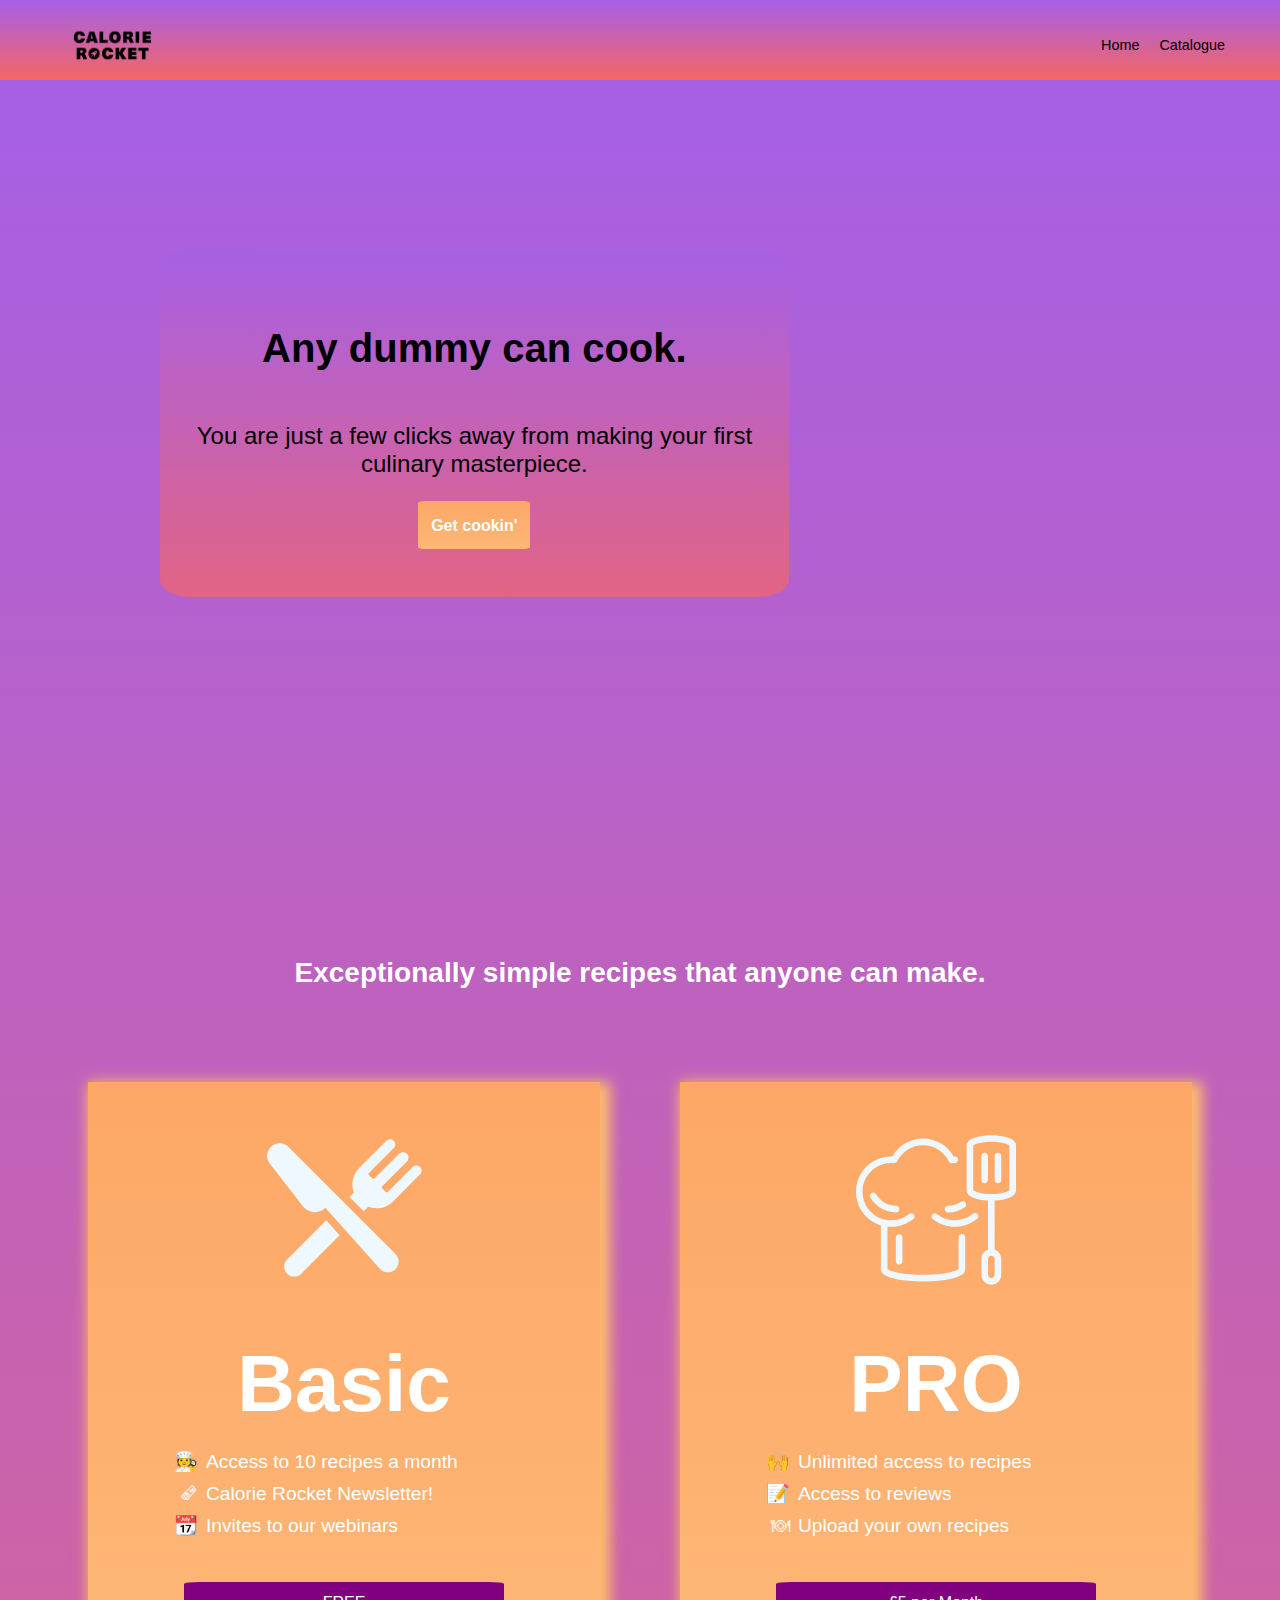
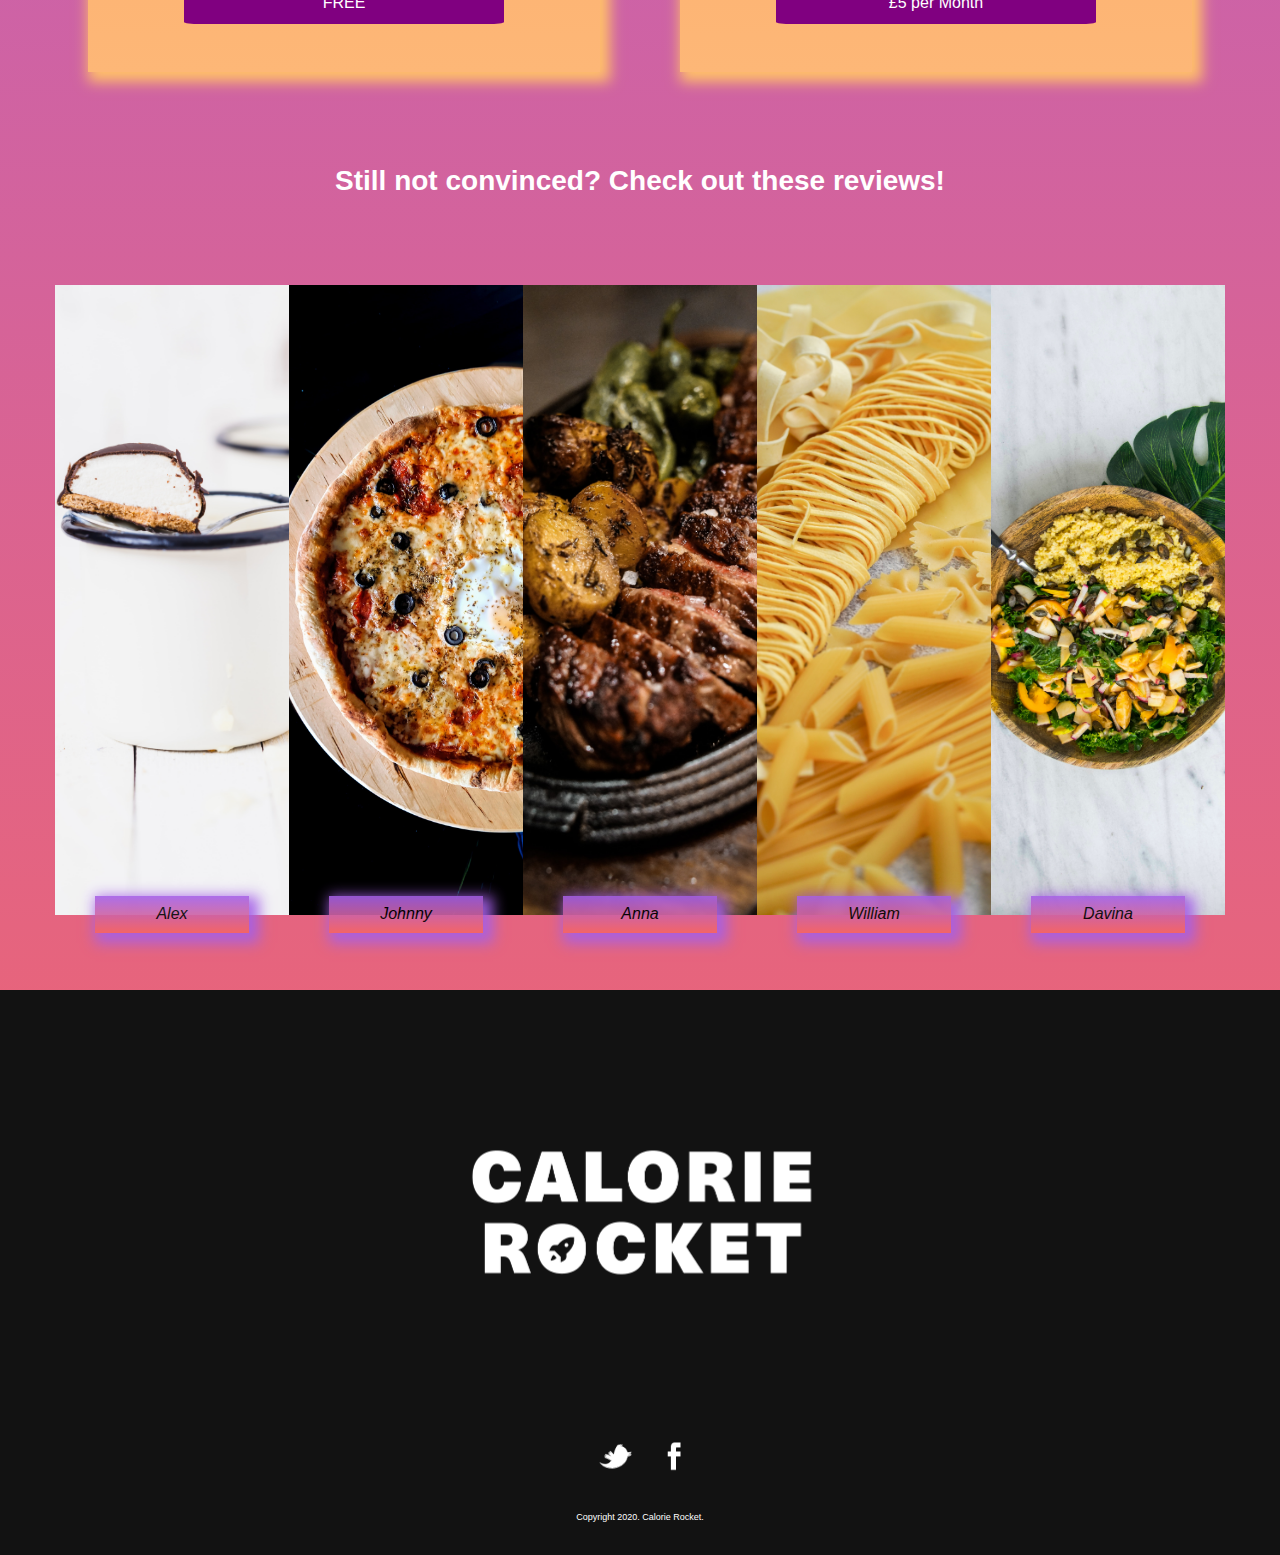
<file: Code/index.html>
<!DOCTYPE html>
<html lang="en">
<head>
    <meta charset="UTF-8">
    <meta http-equiv="X-UA-Compatible" content="IE=edge">
    <meta name="viewport" content="width=device-width, initial-scale=1.0">
    <link rel="stylesheet" href="./css/normalize.css" />
    <link rel="stylesheet" href="./css/main.css" />
    <link rel="stylesheet" href="./css/headerHomepage.css" />
    <link rel="stylesheet" href="./css/bannerHomepage.css" />
    <link rel="stylesheet" href="./css/headerTwoHomepage.css" />
    <link rel="stylesheet" href="./css/pricePlan.css" />
    <link rel="stylesheet" href="./css/quoteGalleryContainer.css" />
    <link rel="stylesheet" href="./css/footer.css" />
    <title>Calorie Rocket</title>
</head>
<body>

    <div class="content">

    <header>
        <div class="content-wrapper logo">
            <picture><img src="./img/Logo_words_black.png" alt="My logo" /></picture>
            <nav>
              <a href="./catalogue.html">
              <div class="hamburger">
                <img src="./img/hamburger-svgrepo-com.svg" alt="menu">
              </a>
              </div>
              <ul>
                <div>
                  <li><a href="./index.html">Home</a></li>
                  <li><a href="./catalogue.html">Catalogue</a></li>
                </div>
              </ul>
            </nav>
          </div>
    </header>

    <section class="carousel">

        <span class="cta">
        <h1>Any dummy can cook.</h1>
        <p>
          You are just a few clicks away from making your first culinary masterpiece.
        </p>
        <a href="">Get cookin'</a>
    </span>

        <ul class="cb-slideshow">
            <li>
                <span class="bannerImages">Image 01</span>
                <div>
                </span>
                    <p>De . li . cious</p>
                </div>
            </li>
            <li>               
                <span class="bannerImages">Image 02</span>
                <div>
                    <p>In. vi . ting</p>
                </div>
            </li>
            <li>               
                <span class="bannerImages">Image 03</span>
                <div>
                    <p>De . lect . able</p>
                </div>
            </li>
            <li>               
                <span class="bannerImages">Image 04</span>
                <div>
                    <p>App . et. iz . ing</p>
                </div>
            </li>
            <li>               
                <span class="bannerImages">Image 05</span>
                <div>
                    <p>Scrump . tious</p>
                </div>
            </li>
            <li>               
                <span class="bannerImages">Image 06</span>
                <div>
                    <p>Ex . quis . ite</p>
                </div>
            </li>
        </ul>

        
    </section>




      <section class="headerTwo">

        <h2 class="content-wrapper">Exceptionally simple recipes that anyone can make.</h2>

      </section>

      <section class="Plans">
        <div class="content-wrapper pricePlan basicPrice">
            <div class="pricePlanContainer">
                <picture>
                    <img src="./img/cutlery-crossed-svgrepo-com.svg" alt="cutlery" />
                </picture>
                <h3> Basic </h3>
            <ul>
              <li>Access to 10 recipes a month</li>
              <li>
                Calorie Rocket Newsletter!
              </li>
              <li>Invites to our webinars</li>
            </ul>
            <div class="price">
            <a href="">FREE</a>
          </div>
          </div>
          </div>
        

        <div class="content-wrapper pricePlan proPrice">
            <div class="pricePlanContainer">
                <picture>
                    <img src="./img/chef-hat-svgrepo-com.svg" alt="chef hat" />
                  </picture>
                  <h3> PRO </h3>
            <ul>
              <li>Unlimited access to recipes</li>
              <li>
                Access to reviews
              </li>
              <li>Upload your own recipes</li>
            </ul>
            <div class="price">
            <a href="">£5 per Month</a>
          </div>
          </div>
          </div>
    
          </section>

          <section class="headerTwo">

            <h2 class="content-wrapper">Still not convinced? Check out these reviews!</h2>
    
          </section>

        <section class="gallery">
            <div class="galleryContainer content-wrapper">
                <div class="gallery-wrap">
                  <div class="item item-1">
                      <blockquote>
                    <!-- <div class="border">
                    </div> -->
                    <p>
                      Before Calorie Rocket, I was completely clueless in the kitchen. Now I am a PRO!
                      <cite> - Alex, London </cite>
                    </p>
                    <cite class="standaloneName"> Alex </cite>
                </div>
                  <div class="item item-2">
                    <blockquote>
                        <!-- <div class="border">
                        </div> -->
                        <p>
                          I have taken on 3 fitness subscriptions because the food is just THAT good.
                          <cite> - Johnny, Glasgow </cite>
                        </p>
                        <cite class="standaloneName"> Johnny </cite>
                  </div>
                  <div class="item item-3">
                    <blockquote>
                        <!-- <div class="border">
                        </div> -->
                        <p>
                          The calorie counter in Calorie Rocket means I can watch my weight without having to compromise on good-tasting, well prepared food.
                          <cite> - Anna, Berlin </cite>
                        </p>
                        <cite class="standaloneName"> Anna </cite>
                  </div>
                  <div class="item item-4">
                    <blockquote>
                        <!-- <div class="border">
                        </div> -->
                        <p>
                          Gone are the days where my cooking arsenal was limited to one meat, two veg. 
                          <cite> - William, Lagos </cite>
                        </p>
                        <cite class="standaloneName"> William </cite>
                  </div>
                  <div class="item item-5">
                    <blockquote>
                        <!-- <div class="border">
                        </div> -->
                        <p>
                          Calorie Rocket has allowed me to travel the world from my kitchen!
                          <cite> - Davina, Sydney </cite>
                        </p>
                        <cite class="standaloneName"> Davina </cite>
                  </div>
        </section>
        <footer>
            <picture class="content-wrapper"> 
              <img src="./img/Logo_words_white.png">
            </picture>
      
            <div class="socials content-wrapper">
      
      <img src="./img/twitter.png" alt="twitter">
      <div class="footerGutter"></div>
      <img src="./img/facebook.png" alt="facebook">
    </div>
    <div>
        <p class="copyright content-wrapper">Copyright 2020. Calorie Rocket.</p>
  </div>
      </footer>

</div>

</body>
</html>
</file>
<file: Code/css/main.css>
* {
  box-sizing: border-box;
}

:root {
  --white: #fff;
  --calorieRocketPurple: #A560E8;
  --calorieRocketRed: #F56565;
  --calorieRocketGreen: #59F033;
  --blue-for-links: #06748a;
  --blue-for-hovered-links: #033641;
  --content-wrapper-width: 1170px;
}


body {
  font-family: 'Cabin', sans-serif;
  font-size: 100%;
  background: linear-gradient(var(--calorieRocketPurple), var(--calorieRocketRed));
  width: 100%;
  margin: 0px;
  padding: 0px;
  overflow-x: hidden;
}

.content {
  width: 100%;
}

.content-wrapper {
  max-width: var(--content-wrapper-width);
  margin: 0 auto;
}

img {
  display: block;
  height: auto;
  max-width: 100%;
}
picture {
  display: block;
}
</file>
<file: Code/css/headerHomepage.css>
header {
    padding-top: 1.25rem;
    background: linear-gradient(#A560E8, #F56565);
    margin-bottom: -1rem;
  }
  
  header .content-wrapper {
    display: flex;
  }
  
  header nav {
    width: 100%;
    display: flex;
    flex-direction: column;
    justify-content: center;
  }
  
  .hamburger {
    display: none;
  }
  
  header ul {
    display: flex;
    margin: 0;
    padding: 0;
    list-style: none;
    width: 100%;
    justify-content: space-between;
    padding-left: 1rem;
    flex-direction: row-reverse;
    padding-bottom: 0.6rem;
  }
  header ul div {
    display: flex;
  }
  
  header ul li a {
    text-decoration: none;
    color: var(--lighter-text);
    font-size: 0.9rem;
  }
  
  header ul li a:hover {
    color: var(--blue-for-hovered-links);
  }
  
  header li:not(:last-of-type) {
    margin-right: 1.25rem;
  }
  
  .logo picture img{
    width: 8.125rem;
    padding-right: 0.2rem;
    padding-bottom: 0.6rem;
  }

  @media screen and (max-width: 768px) {


  header nav {
      display: flex;
      flex-direction: unset;
      justify-content: unset;
      flex-direction: column;
      align-items: flex-end;
      justify-content: center;
    }

.hamburger {
  display: unset;
  position: absolute;
  top: 0.8rem;
  right: 0.3rem;
  height: 3rem;
  width: 3rem;
  margin: 0;
}

nav li {
  display: none;
}

  }
</file>
<file: Code/css/bannerHomepage.css>
.carousel
{
    display: flex;
    width: 100%;
    margin: 0 auto;
    height: 50rem;
}

.cb-slideshow,
.cb-slideshow:after { 
    position: relative;
    width: 100%;
    height: 100%;
    top: 0px;
    left: 0px;
    z-index: 0; 
}

/* .cb-slideshow:after { 
    content: '';
    background: transparent url(../img/Logo_words_black.png) repeat top left; 
}  */

.cb-slideshow li {
list-style: none;
}


.cb-slideshow li span.bannerImages { 
    width: 100%;
    height: 100%;
    margin: 0 auto;
    position: absolute;
    top: 0px;
    left: 0px;
    color: transparent;
    background-size: cover;
    background-position: 50% 50%;
    background-repeat: none;
    opacity: 0;
    z-index: 0;
    animation: imageAnimation 36s linear infinite 0s; 
    filter: blur(2px);
}
.cb-slideshow li div { 
    z-index: 2;
    position: absolute;
    height: 50%;
    width: 100%;
    top: 20rem;
    text-align: center;
    opacity: 0;
    color: #fff;
    animation: titleAnimation 36s linear infinite 0s; 
}
.cb-slideshow li div p { 
    font-family: 'BebasNeueRegular', 'Arial Narrow', Arial, sans-serif;
    font-size: 240px;
    padding: 0;
    line-height: 200px;
    width: 100%;
    white-space: nowrap;
    font-weight: 800;
    color: #e0e0e0;
}



.cb-slideshow li:nth-child(1) span.bannerImages { 
    background-image: 
        linear-gradient(
        rgba(0, 0, 0, 0.5),
        rgba(0, 0, 0, 0.5)
      ), url(../img/alex-munsell-Yr4n8O_3UPc-unsplash.jpg);
}
.cb-slideshow li:nth-child(2) span.bannerImages { 
    background-image: 
        linear-gradient(
        rgba(0, 0, 0, 0.5),
        rgba(0, 0, 0, 0.5)
      ), url(../img/asnim-ansari-SqYmTDQYMjo-unsplash.jpg);
    animation-delay: 6s; 
}
.cb-slideshow li:nth-child(3) span.bannerImages { 
    background-image:
        linear-gradient(
        rgba(0, 0, 0, 0.5),
        rgba(0, 0, 0, 0.5)
      ), url(../img/brooke-lark-HlNcigvUi4Q-unsplash.jpg);
    background-position: top;
    animation-delay: 12s; 
}
.cb-slideshow li:nth-child(4) span.bannerImages { 
    background-image: 
        linear-gradient(
        rgba(0, 0, 0, 0.5),
        rgba(0, 0, 0, 0.5)
      ), url(../img/davide-cantelli-jpkfc5_d-DI-unsplash.jpg);
    animation-delay: 18s; 
    
}
.cb-slideshow li:nth-child(5) span.bannerImages { 
    background-image: 
        linear-gradient(
        rgba(0, 0, 0, 0.5),
        rgba(0, 0, 0, 0.5)
      ), url(../img/lidye-1Shk_PkNkNw-unsplash.jpg);
    background-position: bottom;
    animation-delay: 24s; 
}
.cb-slideshow li:nth-child(6) span.bannerImages { 
    background-image: 
        linear-gradient(
        rgba(0, 0, 0, 0.5),
        rgba(0, 0, 0, 0.5)
      ), url(../img/whitney-wright-6G98hiCJETA-unsplash.jpg);
    background-position: bottom;
    animation-delay: 30s; 
}

.cb-slideshow li:nth-child(2) div { 
    animation-delay: 6s; 
}
.cb-slideshow li:nth-child(3) div { 
    animation-delay: 12s; 
}
.cb-slideshow li:nth-child(4) div { 
    animation-delay: 18s; 
}
.cb-slideshow li:nth-child(5) div { 
    animation-delay: 24s; 
}
.cb-slideshow li:nth-child(6) div { 
    animation-delay: 30s; 
}

@keyframes imageAnimation { 
    0% { opacity: 0; animation-timing-function: ease-in; }
    8% { opacity: 1; animation-timing-function: ease-out; }
    17% { opacity: 1 }
    25% { opacity: 0 }
    100% { opacity: 0 }
}

@keyframes titleAnimation { 
    0% { opacity: 0 }
    8% { opacity: 1 }
    17% { opacity: 1 }
    19% { opacity: 0 }
    100% { opacity: 0 }
}

.cta {
    display: flex;
    flex-direction: column;
    position: absolute;
    z-index: 1000;
    align-self: center;
    margin-left: 10rem;
    margin-bottom: 10rem;
    margin-top: 5rem;
    padding-top: 3rem;
    padding-bottom: 3rem;
    padding-left: 2rem;
    padding-right: 2rem;
    background: linear-gradient(rgba(165, 96, 232, 0.7),rgba(245, 101, 101, 0.7)) ;
    border-radius: 5%;
    text-align: center;
}

.cta h1 {
    font-size: 2.5rem;
  }
  
  .cta p {
    font-size: 1.5rem;
    width: 35.3rem;
  }
  
  .cta a {
    display: block;
    opacity: 2;
    height: 3rem;
    width: 7rem;
    margin: 0 auto;
    text-decoration: none;
    color: white;
    font-weight: bolder;
    background: linear-gradient(#fda766, #fdb777);
    border-radius: 5%;
    padding-top: 1rem;
  }

  @media screen and (max-width: 768px) {

    .cb-slideshow li div { 
    display: none;
    }

    .cb-slideshow p {
    width: 0;
    display: none;
    }

    .carousel {
        position: relative;
    }

    .cta {
    position: absolute;
    margin: 0 auto;
    height: 20rem;
    width: 20rem;
    left: 0;
    right: 0;
    margin-left: auto;
    margin-right: auto;
    margin-bottom: 1rem;
    margin-top: 2.5rem;
    background: linear-gradient(rgba(165, 96, 232, 1),rgba(245, 101, 101, 1)) ;
    }

    .cta h1 {
        padding-bottom: 1rem;
      }

    .cta p {
        display: none;
    }

    .cta a {
        padding-top: 1rem;
      }




  }
</file>
<file: Code/css/headerTwoHomepage.css>
.headerTwo {
    margin-top: 5.81rem;
    margin-bottom: 5.81rem;
}

h2 {
    text-align: center;
    font-size: 1.75rem;
    color: white;
  }

  @media screen and (max-width: 768px) {


    .headerTwo {
        margin-top: 4rem;
        margin-bottom: 4rem;
    }


h2 {
    font-size: 0.8rem;
    font-weight: 900;
}


  }
</file>
<file: Code/css/pricePlan.css>
.Plans {
    display: flex;
    align-items: center;
    justify-content: center;
}

.pricePlan {
    display: flex;
    flex-direction: column;
    align-items: center;
    width: 40%;
    background: linear-gradient(#fda766, #fdb777);
    box-shadow: 5px 5px 13px 5px #FFC06A;
    padding-bottom: 3rem;
    padding-top: 3rem;
    margin-right: 2.5rem;
    margin-left: 2.5rem;
}
.Plans picture {
    height: 10rem;
    width: 10rem;
    margin: 0 auto;

}

/* .pricePlanLogo {
    margin-bottom: 4rem;
} */

.Plans h3 {
    text-align: center;
    font-size: 5rem;
    color: white;
    margin-bottom: 0;
    margin-top: 3rem;
}

.Plans li {
        color: white;
        line-height: 2rem;
        text-indent: 0.5rem;
        font-size: larger;
}

.basicPrice li:first-of-type {
list-style-type: "🧑‍🍳";
}

.basicPrice li:nth-of-type(2) {
    list-style-type: "🗞";
    }

.basicPrice li:nth-of-type(3) {
    list-style-type: "📆";
    }

.proPrice li:nth-of-type(1) {
    list-style-type: "🙌";
    }

.proPrice li:nth-of-type(2) {
    list-style-type: "📝";
    }

.proPrice li:nth-of-type(3) {
    list-style-type: "🍽";
    }

.price {
    padding-top: 1.5rem;
}

.price a {
    display: block;
    text-align: center;
    text-decoration: none;
    color: white;
    background-color: purple;
    border-radius: 5%;
    margin-left: 1.625rem;
    margin-right: 1.625rem;
    width: 20rem;
    padding-top: 0.75rem;
    padding-bottom: 0.75rem;
  
  }
  
  
  .price a:hover {
    color: var(--blue-for-hovered-links);
  }

  @media screen and (max-width: 768px) {

    .Plans {
    display: block;
    }

    .pricePlanContainer ul {
        display: flex;
        flex-direction: column;
        align-items: center;
    }

    .pricePlanContainer ul li {
        height: 3rem;
        width: 20rem;
        line-height: 2rem;
        text-indent: 2rem;
    }
    

    .pricePlan {
        width: 90%;
        margin: 0 auto;
        box-shadow: unset;
    }

    .basicPrice {
        margin-bottom: 3rem;
    }


  }
</file>
<file: Code/css/quoteGalleryContainer.css>
.gallery {
    margin-top: -5rem;
}

.galleryContainer{
    padding: 4.68rem 0;
    margin: 0 auto;
    width: 100%;
  }
  
  .gallery-wrap {
    display: flex;
    flex-direction: row;
    width: 100%;
    height: 70vh;
  }

  blockquote p {
    display: none;
    text-align: center;
    background: linear-gradient(var(--calorieRocketPurple), var(--calorieRocketRed));
    box-shadow: 5px 5px 13px 5px #A560E8;
    opacity: 90%;
}
  
  .item {
    display: flex;
    align-items: flex-end;
    justify-content: center;
    flex: 1;
    height: 100%;
    background-position: center;
    background-size: cover;
    background-repeat: none;
    transition: flex 0.8s ease;
    position: relative;
  }
  
  .item:hover{
    flex: 7;
  }

  .item:hover .standaloneName {
    display: none;
  }

  .item:hover blockquote {
    align-self: flex-end;
    

  }

  .item:hover p {
      display: block;
      opacity: 0.0;
      animation: fadeIn ease 3s;
      animation-fill-mode: forwards;
  }

  @keyframes fadeIn {
    0% {opacity:0;}
    100% {opacity:1;}
    }
    
  

  .item .standaloneName {
    display: block;
    text-align: center;
      background: linear-gradient(var(--calorieRocketPurple), var(--calorieRocketRed));
      box-shadow: 5px 5px 13px 5px #A560E8;
      opacity: 90%;
      position: relative;
      top: 1rem;
    
  }
  
  .item-1 { 
    background-image: url(../img/alexander-mils-hJD5eoTfAoA-unsplash.jpg);
  }
  
  .item-2 { 
    background-image: url(../img/masimo-grabar-NzHRSLhc6Cs-unsplash.jpg);
  }
  
  .item-3 { 
    background-image: url(../img/iman-zaker-Et1rVF1YJe8-unsplash.jpg);
  }
  
  .item-4 { 
    background-image: url(../img/karolina-kolodziejczak-Mzh95zPmOIM-unsplash.jpg);
  }
  
  .item-5 { 
    background-image: url(../img/jo-sonn-M-tzZD5z720-unsplash.jpg);
  }


  blockquote {
    width: 70%;
    height: 1.1875rem;
    border: 0.1rem solid var(--border-gray);
    border-radius: 1%;
    line-height: 2.3rem;
  }

  @media screen and (max-width: 768px) {

    .gallery-wrap {
      flex-direction: column;
    }

    .item .standaloneName {
      top: unset;
      bottom: 1rem;
    }

    .item:hover p {
      position: absolute;
      bottom: 2rem;
      left: 0.5rem;
      right: 0.5rem;
  }

  }
</file>
<file: Code/css/footer.css>
footer {
    font-size: 9px;
    font-weight: 300;
    text-align: center;
    margin: 0px;
    background-color: #121212;
  }

  footer picture {
      display: flex;
      align-content: center;
      justify-content: center;
      transform: scale(0.5);
  }
  
  .socials {
    height: 3rem;
    display: flex;
    justify-content: center;
    align-items: center;
    transform: scale(0.75);
    margin: 0 auto;
  }

  .footerGutter {
      width: 3rem;
  }
  
  
  .copyright {
  margin: 0 auto;
  padding-top: 2rem;
  padding-bottom: 2rem;
  color: white;
  text-align: center;
  }
</file>
